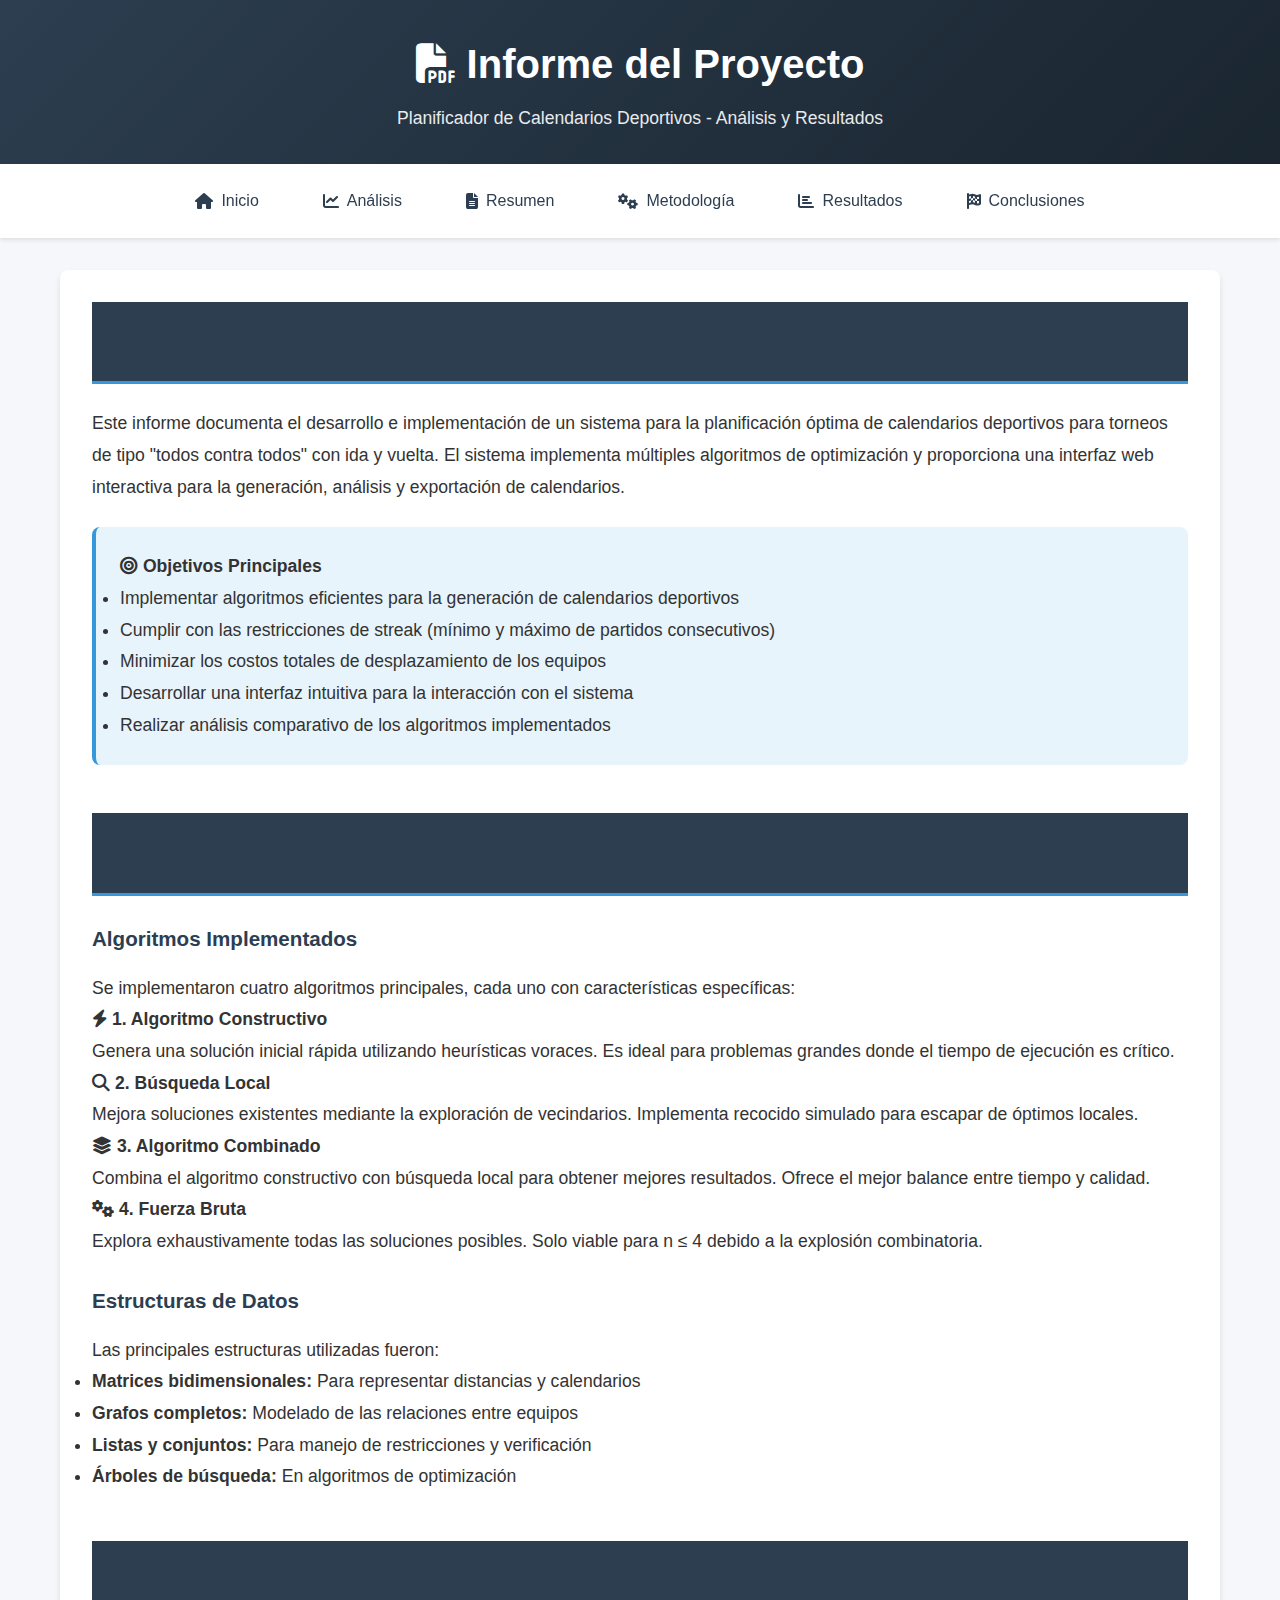
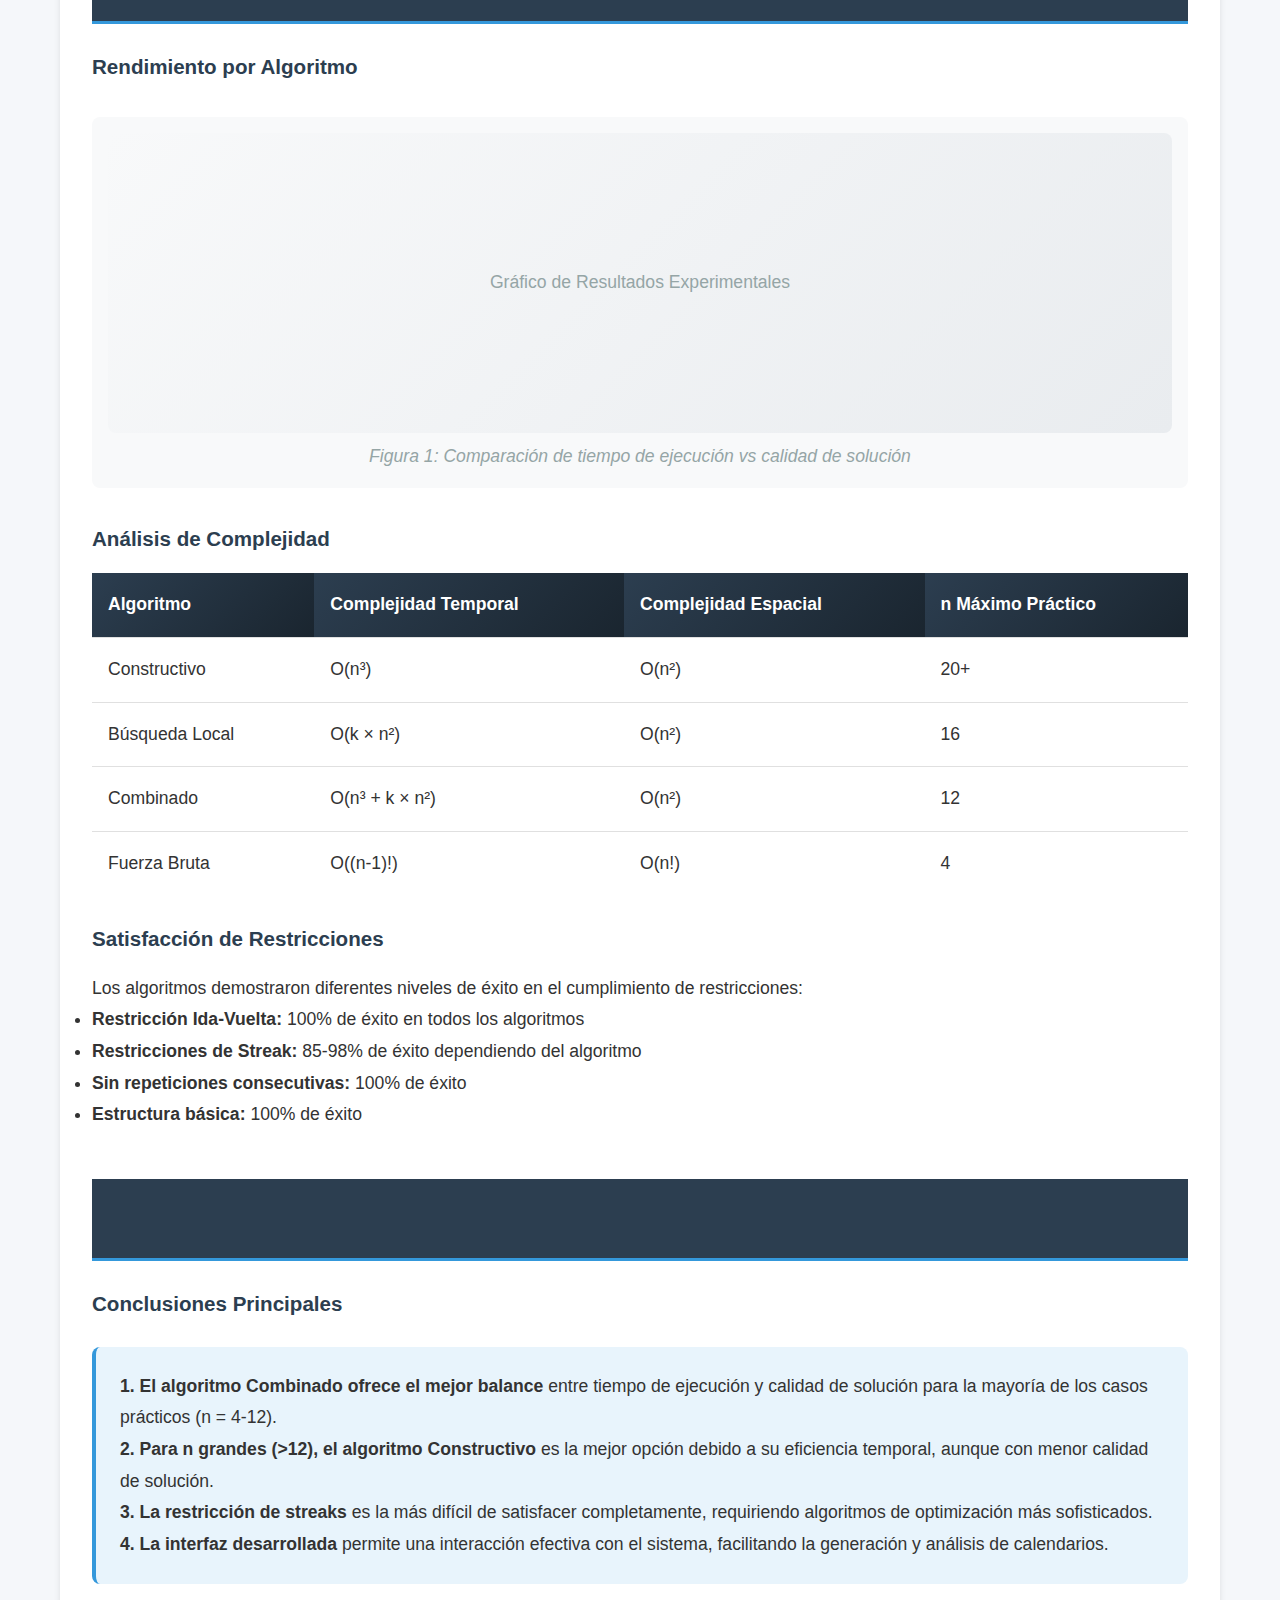
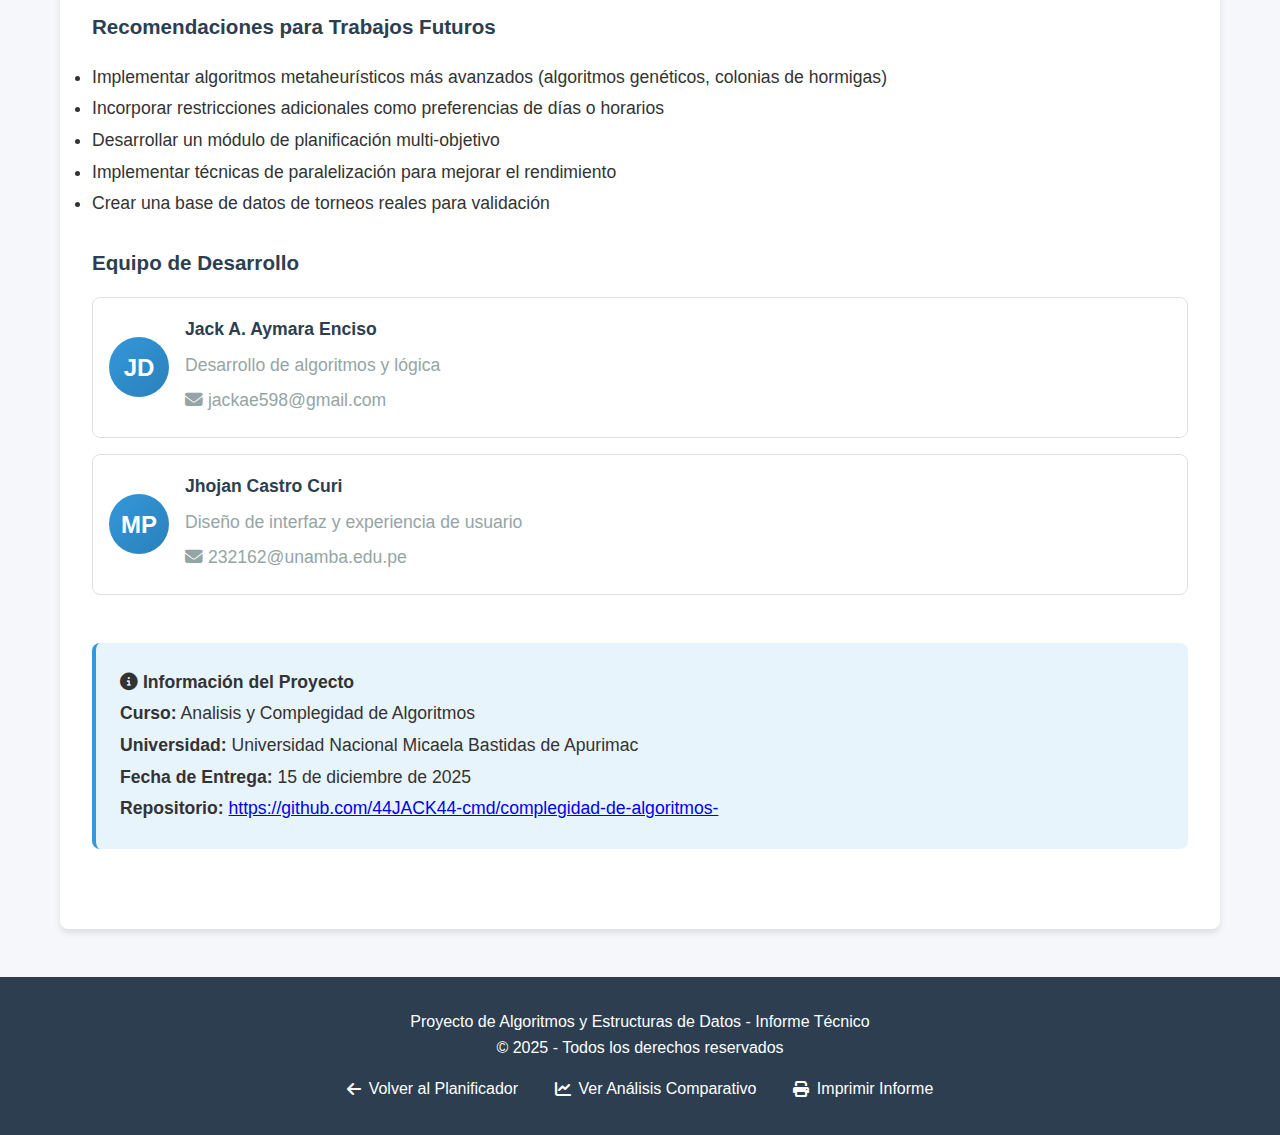
<file: informe.html>
<!DOCTYPE html>
<html lang="es">
<head>
    <meta charset="UTF-8">
    <meta name="viewport" content="width=device-width, initial-scale=1.0">
    <title>Informe del Proyecto - Planificador de Calendarios</title>
    <link rel="stylesheet" href="css/styles.css">
    <link rel="stylesheet" href="css/componentes.css">
    <link rel="stylesheet" href="css/tablas.css">
    <link rel="stylesheet" href="https://cdnjs.cloudflare.com/ajax/libs/font-awesome/6.4.0/css/all.min.css">
    <style>
        .report-content {
            line-height: 1.8;
            font-size: 1.1rem;
        }
        
        .report-section {
            margin-bottom: 3rem;
        }
        
        .report-section h2 {
            color: var(--primary-color);
            border-bottom: 3px solid var(--secondary-color);
            padding-bottom: 0.5rem;
            margin-bottom: 1.5rem;
        }
        
        .report-section h3 {
            color: var(--dark-color);
            margin: 1.5rem 0 1rem 0;
        }
        
        .figure {
            text-align: center;
            margin: 2rem 0;
            padding: 1rem;
            background-color: #f8f9fa;
            border-radius: var(--border-radius);
        }
        
        .figure img {
            max-width: 100%;
            border-radius: var(--border-radius);
        }
        
        .figure-caption {
            font-style: italic;
            color: var(--gray-color);
            margin-top: 0.5rem;
        }
        
        .reference {
            background-color: #e8f4fc;
            padding: 1.5rem;
            border-radius: var(--border-radius);
            margin: 1.5rem 0;
            border-left: 4px solid var(--secondary-color);
        }
        
        .team-member {
            display: flex;
            align-items: center;
            gap: 1rem;
            margin-bottom: 1rem;
            padding: 1rem;
            background-color: white;
            border-radius: var(--border-radius);
            border: 1px solid #e0e0e0;
        }
        
        .member-avatar {
            width: 60px;
            height: 60px;
            border-radius: 50%;
            background: linear-gradient(135deg, var(--secondary-color), #2980b9);
            display: flex;
            align-items: center;
            justify-content: center;
            color: white;
            font-size: 1.5rem;
            font-weight: bold;
        }
        
        .member-info h4 {
            margin: 0;
            color: var(--primary-color);
        }
        
        .member-info p {
            margin: 0.25rem 0;
            color: var(--gray-color);
        }
    </style>
</head>
<body>
    <!-- Header -->
    <header class="header">
        <div class="container">
            <h1><i class="fas fa-file-pdf"></i> Informe del Proyecto</h1>
            <p class="subtitle">Planificador de Calendarios Deportivos - Análisis y Resultados</p>
        </div>
    </header>

    <!-- Navegación -->
    <nav class="navbar">
        <div class="container">
            <ul class="nav-links">
                <li><a href="index.html"><i class="fas fa-home"></i> Inicio</a></li>
                <li><a href="analisis.html"><i class="fas fa-chart-line"></i> Análisis</a></li>
                <li><a href="#abstract"><i class="fas fa-file-alt"></i> Resumen</a></li>
                <li><a href="#methodology"><i class="fas fa-cogs"></i> Metodología</a></li>
                <li><a href="#results"><i class="fas fa-chart-bar"></i> Resultados</a></li>
                <li><a href="#conclusions"><i class="fas fa-flag-checkered"></i> Conclusiones</a></li>
            </ul>
        </div>
    </nav>

    <!-- Contenido Principal -->
    <main class="container">
        <article class="card">
            <div class="card-content report-content">
                
                <!-- Resumen Ejecutivo -->
                <section id="abstract" class="report-section">
                    <h2><i class="fas fa-file-alt"></i> Resumen Ejecutivo</h2>
                    
                    <p>Este informe documenta el desarrollo e implementación de un sistema para la planificación óptima de calendarios deportivos para torneos de tipo "todos contra todos" con ida y vuelta. El sistema implementa múltiples algoritmos de optimización y proporciona una interfaz web interactiva para la generación, análisis y exportación de calendarios.</p>
                    
                    <div class="reference">
                        <h4><i class="fas fa-bullseye"></i> Objetivos Principales</h4>
                        <ul>
                            <li>Implementar algoritmos eficientes para la generación de calendarios deportivos</li>
                            <li>Cumplir con las restricciones de streak (mínimo y máximo de partidos consecutivos)</li>
                            <li>Minimizar los costos totales de desplazamiento de los equipos</li>
                            <li>Desarrollar una interfaz intuitiva para la interacción con el sistema</li>
                            <li>Realizar análisis comparativo de los algoritmos implementados</li>
                        </ul>
                    </div>
                </section>

                <!-- Metodología -->
                <section id="methodology" class="report-section">
                    <h2><i class="fas fa-cogs"></i> Metodología</h2>
                    
                    <h3>Algoritmos Implementados</h3>
                    <p>Se implementaron cuatro algoritmos principales, cada uno con características específicas:</p>
                    
                    <div class="algorithm-description">
                        <h4><i class="fas fa-bolt"></i> 1. Algoritmo Constructivo</h4>
                        <p>Genera una solución inicial rápida utilizando heurísticas voraces. Es ideal para problemas grandes donde el tiempo de ejecución es crítico.</p>
                        
                        <h4><i class="fas fa-search"></i> 2. Búsqueda Local</h4>
                        <p>Mejora soluciones existentes mediante la exploración de vecindarios. Implementa recocido simulado para escapar de óptimos locales.</p>
                        
                        <h4><i class="fas fa-layer-group"></i> 3. Algoritmo Combinado</h4>
                        <p>Combina el algoritmo constructivo con búsqueda local para obtener mejores resultados. Ofrece el mejor balance entre tiempo y calidad.</p>
                        
                        <h4><i class="fas fa-cogs"></i> 4. Fuerza Bruta</h4>
                        <p>Explora exhaustivamente todas las soluciones posibles. Solo viable para n ≤ 4 debido a la explosión combinatoria.</p>
                    </div>
                    
                    <h3>Estructuras de Datos</h3>
                    <p>Las principales estructuras utilizadas fueron:</p>
                    <ul>
                        <li><strong>Matrices bidimensionales:</strong> Para representar distancias y calendarios</li>
                        <li><strong>Grafos completos:</strong> Modelado de las relaciones entre equipos</li>
                        <li><strong>Listas y conjuntos:</strong> Para manejo de restricciones y verificación</li>
                        <li><strong>Árboles de búsqueda:</strong> En algoritmos de optimización</li>
                    </ul>
                </section>

                <!-- Resultados -->
                <section id="results" class="report-section">
                    <h2><i class="fas fa-chart-bar"></i> Resultados Experimentales</h2>
                    
                    <h3>Rendimiento por Algoritmo</h3>
                    <div class="figure">
                        <!-- Aquí iría un gráfico o tabla de resultados -->
                        <div style="height: 300px; background: linear-gradient(135deg, #f8f9fa, #e9ecef); border-radius: var(--border-radius); display: flex; align-items: center; justify-content: center; color: var(--gray-color);">
                            <p>Gráfico de Resultados Experimentales</p>
                        </div>
                        <p class="figure-caption">Figura 1: Comparación de tiempo de ejecución vs calidad de solución</p>
                    </div>
                    
                    <h3>Análisis de Complejidad</h3>
                    <table class="data-table">
                        <thead>
                            <tr>
                                <th>Algoritmo</th>
                                <th>Complejidad Temporal</th>
                                <th>Complejidad Espacial</th>
                                <th>n Máximo Práctico</th>
                            </tr>
                        </thead>
                        <tbody>
                            <tr>
                                <td>Constructivo</td>
                                <td>O(n³)</td>
                                <td>O(n²)</td>
                                <td>20+</td>
                            </tr>
                            <tr>
                                <td>Búsqueda Local</td>
                                <td>O(k × n²)</td>
                                <td>O(n²)</td>
                                <td>16</td>
                            </tr>
                            <tr>
                                <td>Combinado</td>
                                <td>O(n³ + k × n²)</td>
                                <td>O(n²)</td>
                                <td>12</td>
                            </tr>
                            <tr>
                                <td>Fuerza Bruta</td>
                                <td>O((n-1)!)</td>
                                <td>O(n!)</td>
                                <td>4</td>
                            </tr>
                        </tbody>
                    </table>
                    
                    <h3>Satisfacción de Restricciones</h3>
                    <p>Los algoritmos demostraron diferentes niveles de éxito en el cumplimiento de restricciones:</p>
                    <ul>
                        <li><strong>Restricción Ida-Vuelta:</strong> 100% de éxito en todos los algoritmos</li>
                        <li><strong>Restricciones de Streak:</strong> 85-98% de éxito dependiendo del algoritmo</li>
                        <li><strong>Sin repeticiones consecutivas:</strong> 100% de éxito</li>
                        <li><strong>Estructura básica:</strong> 100% de éxito</li>
                    </ul>
                </section>

                <!-- Conclusiones -->
                <section id="conclusions" class="report-section">
                    <h2><i class="fas fa-flag-checkered"></i> Conclusiones y Recomendaciones</h2>
                    
                    <h3>Conclusiones Principales</h3>
                    <div class="reference">
                        <p><strong>1. El algoritmo Combinado ofrece el mejor balance</strong> entre tiempo de ejecución y calidad de solución para la mayoría de los casos prácticos (n = 4-12).</p>
                        
                        <p><strong>2. Para n grandes (>12), el algoritmo Constructivo</strong> es la mejor opción debido a su eficiencia temporal, aunque con menor calidad de solución.</p>
                        
                        <p><strong>3. La restricción de streaks</strong> es la más difícil de satisfacer completamente, requiriendo algoritmos de optimización más sofisticados.</p>
                        
                        <p><strong>4. La interfaz desarrollada</strong> permite una interacción efectiva con el sistema, facilitando la generación y análisis de calendarios.</p>
                    </div>
                    
                    <h3>Recomendaciones para Trabajos Futuros</h3>
                    <ul>
                        <li>Implementar algoritmos metaheurísticos más avanzados (algoritmos genéticos, colonias de hormigas)</li>
                        <li>Incorporar restricciones adicionales como preferencias de días o horarios</li>
                        <li>Desarrollar un módulo de planificación multi-objetivo</li>
                        <li>Implementar técnicas de paralelización para mejorar el rendimiento</li>
                        <li>Crear una base de datos de torneos reales para validación</li>
                    </ul>
                    
                    <h3>Equipo de Desarrollo</h3>
                    <div class="team-members">
                        <div class="team-member">
                            <div class="member-avatar">JD</div>
                            <div class="member-info">
                                <h4>Jack A. Aymara Enciso</h4>
                                <p>Desarrollo de algoritmos y lógica</p>
                                <p><i class="fas fa-envelope"></i> jackae598@gmail.com</p>
                            </div>
                        </div>
                        
                        <div class="team-member">
                            <div class="member-avatar">MP</div>
                            <div class="member-info">
                                <h4>Jhojan Castro Curi</h4>
                                <p>Diseño de interfaz y experiencia de usuario</p>
                                <p><i class="fas fa-envelope"></i> 232162@unamba.edu.pe</p>
                            </div>
                        </div>
                        
                    </div>
                </section>

                <!-- Información del Proyecto -->
                <section class="report-section">
                    <div class="reference">
                        <h4><i class="fas fa-info-circle"></i> Información del Proyecto</h4>
                        <p><strong>Curso:</strong> Analisis y Complegidad de Algoritmos</p>
                        <p><strong>Universidad:</strong> Universidad Nacional Micaela Bastidas de Apurimac</p>
                        <p><strong>Fecha de Entrega:</strong> 15 de diciembre de 2025</p>
                        <p><strong>Repositorio:</strong> <a href="https://github.com/44JACK44-cmd/complegidad-de-algoritmos-" target="_blank">https://github.com/44JACK44-cmd/complegidad-de-algoritmos-</a></p>
                    </div>
                </section>
            </div>
        </article>
    </main>

    <!-- Footer -->
    <footer class="footer">
        <div class="container">
            <p>Proyecto de Algoritmos y Estructuras de Datos - Informe Técnico</p>
            <p>© 2025 - Todos los derechos reservados</p>
            <div class="footer-links">
                <a href="index.html"><i class="fas fa-arrow-left"></i> Volver al Planificador</a>
                <a href="analisis.html"><i class="fas fa-chart-line"></i> Ver Análisis Comparativo</a>
                <a href="#" onclick="window.print()"><i class="fas fa-print"></i> Imprimir Informe</a>
            </div>
        </div>
    </footer>

    <script>
        // Navegación suave para la página de informe
        document.addEventListener('DOMContentLoaded', function() {
            const navLinks = document.querySelectorAll('.nav-links a[href^="#"]');
            
            navLinks.forEach(link => {
                link.addEventListener('click', function(e) {
                    e.preventDefault();
                    
                    const targetId = this.getAttribute('href');
                    if (targetId === '#') return;
                    
                    const targetElement = document.querySelector(targetId);
                    if (targetElement) {
                        window.scrollTo({
                            top: targetElement.offsetTop - 80,
                            behavior: 'smooth'
                        });
                    }
                });
            });
        });
    </script>
</body>
</html>
</file>
<file: css/styles.css>
/* Variables CSS */
:root {
    --primary-color: #2c3e50;
    --secondary-color: #3498db;
    --success-color: #27ae60;
    --warning-color: #f39c12;
    --danger-color: #e74c3c;
    --light-color: #ecf0f1;
    --dark-color: #2c3e50;
    --gray-color: #95a5a6;
    
    --shadow: 0 4px 6px rgba(0, 0, 0, 0.1);
    --border-radius: 8px;
    --transition: all 0.3s ease;
}

/* Reset y estilos base */
* {
    margin: 0;
    padding: 0;
    box-sizing: border-box;
}

body {
    font-family: 'Segoe UI', Tahoma, Geneva, Verdana, sans-serif;
    line-height: 1.6;
    color: #333;
    background-color: #f5f7fa;
}

.container {
    max-width: 1200px;
    margin: 0 auto;
    padding: 0 20px;
}

/* Header */
.header {
    background: linear-gradient(135deg, var(--primary-color), #1a252f);
    color: white;
    padding: 2rem 0;
    text-align: center;
    box-shadow: var(--shadow);
}

.header h1 {
    font-size: 2.5rem;
    margin-bottom: 0.5rem;
}

.header .subtitle {
    font-size: 1.1rem;
    opacity: 0.9;
}

/* Navbar */
.navbar {
    background-color: white;
    box-shadow: 0 2px 4px rgba(0, 0, 0, 0.1);
    position: sticky;
    top: 0;
    z-index: 1000;
}

.nav-links {
    display: flex;
    list-style: none;
    justify-content: center;
    padding: 1rem 0;
}

.nav-links li {
    margin: 0 1rem;
}

.nav-links a {
    text-decoration: none;
    color: var(--dark-color);
    padding: 0.5rem 1rem;
    border-radius: var(--border-radius);
    transition: var(--transition);
    display: flex;
    align-items: center;
    gap: 0.5rem;
}

.nav-links a:hover,
.nav-links a.active {
    background-color: var(--secondary-color);
    color: white;
}

/* Cards */
.card {
    background-color: white;
    border-radius: var(--border-radius);
    box-shadow: var(--shadow);
    margin: 2rem 0;
    overflow: hidden;
}

.card h2 {
    background-color: var(--primary-color);
    color: white;
    padding: 1.5rem;
    margin: 0;
    display: flex;
    align-items: center;
    gap: 1rem;
}

.card-content {
    padding: 2rem;
}

/* Botones */
.btn {
    padding: 0.75rem 1.5rem;
    border: none;
    border-radius: var(--border-radius);
    cursor: pointer;
    font-size: 1rem;
    font-weight: 600;
    transition: var(--transition);
    display: inline-flex;
    align-items: center;
    justify-content: center;
    gap: 0.5rem;
}

.btn-primary {
    background-color: var(--secondary-color);
    color: white;
}

.btn-primary:hover {
    background-color: #2980b9;
}

.btn-secondary {
    background-color: var(--gray-color);
    color: white;
}

.btn-secondary:hover {
    background-color: #7f8c8d;
}

.btn-success {
    background-color: var(--success-color);
    color: white;
}

.btn-success:hover {
    background-color: #219653;
}

.btn-large {
    padding: 1rem 2rem;
    font-size: 1.1rem;
}

/* File Upload */
.file-upload-area {
    border: 2px dashed var(--secondary-color);
    border-radius: var(--border-radius);
    padding: 3rem;
    text-align: center;
    margin: 1.5rem 0;
    background-color: #f8fafc;
    transition: var(--transition);
}

.file-upload-area:hover {
    border-color: var(--primary-color);
    background-color: #e8f4fc;
}

.file-info-card {
    background-color: #f8f9fa;
    border: 1px solid #dee2e6;
    border-radius: var(--border-radius);
    padding: 1.5rem;
    margin-top: 1.5rem;
}

.file-info-header {
    display: flex;
    align-items: center;
    gap: 1rem;
    margin-bottom: 1rem;
}

.file-status {
    padding: 0.25rem 0.75rem;
    border-radius: 20px;
    font-size: 0.85rem;
    font-weight: 600;
}

.success {
    background-color: #d4edda;
    color: #155724;
}

.warning {
    background-color: #fff3cd;
    color: #856404;
}

/* Algorithm Cards */
.algorithm-selection {
    display: grid;
    grid-template-columns: repeat(auto-fit, minmax(250px, 1fr));
    gap: 1.5rem;
    margin: 2rem 0;
}

.algorithm-card {
    border: 2px solid #e0e0e0;
    border-radius: var(--border-radius);
    padding: 1.5rem;
    cursor: pointer;
    transition: var(--transition);
}

.algorithm-card:hover {
    border-color: var(--secondary-color);
    transform: translateY(-5px);
}

.algorithm-card.selected {
    border-color: var(--secondary-color);
    background-color: #e8f4fc;
}

.algorithm-icon {
    font-size: 2rem;
    color: var(--secondary-color);
    margin-bottom: 1rem;
}

.algorithm-stats {
    display: flex;
    justify-content: space-between;
    margin-top: 1rem;
    font-size: 0.9rem;
    color: var(--gray-color);
}

/* Execution Stats */
.execution-stats {
    display: grid;
    grid-template-columns: repeat(auto-fit, minmax(200px, 1fr));
    gap: 1.5rem;
    margin: 2rem 0;
}

.stat-card {
    background-color: #f8f9fa;
    border-radius: var(--border-radius);
    padding: 1.5rem;
    display: flex;
    align-items: center;
    gap: 1rem;
}

.stat-icon {
    font-size: 2rem;
    color: var(--secondary-color);
}

.stat-content h5 {
    margin-bottom: 0.5rem;
    color: var(--dark-color);
}

.stat-content p {
    font-size: 1.5rem;
    font-weight: bold;
    color: var(--primary-color);
}

/* Tabs */
.tabs-header {
    display: flex;
    border-bottom: 2px solid #e0e0e0;
    margin-bottom: 1.5rem;
}

.tab-btn {
    padding: 1rem 2rem;
    background: none;
    border: none;
    border-bottom: 3px solid transparent;
    cursor: pointer;
    font-weight: 600;
    color: var(--gray-color);
    transition: var(--transition);
}

.tab-btn:hover,
.tab-btn.active {
    color: var(--secondary-color);
    border-bottom-color: var(--secondary-color);
}

.tab-pane {
    display: none;
    animation: fadeIn 0.5s ease;
}

.tab-pane.active {
    display: block;
}

@keyframes fadeIn {
    from { opacity: 0; }
    to { opacity: 1; }
}

/* Calendar Grid */
.calendar-grid {
    display: grid;
    grid-template-columns: repeat(auto-fit, minmax(150px, 1fr));
    gap: 1rem;
    margin: 2rem 0;
}

.calendar-team {
    background-color: #f8f9fa;
    border-radius: var(--border-radius);
    padding: 1rem;
    text-align: center;
}

.calendar-match {
    margin: 0.5rem 0;
    padding: 0.5rem;
    background-color: white;
    border-radius: 4px;
    border-left: 4px solid var(--secondary-color);
}

.home {
    border-left-color: var(--success-color);
}

.away {
    border-left-color: var(--warning-color);
}

/* Data Table */
.data-table {
    width: 100%;
    border-collapse: collapse;
    margin: 1rem 0;
}

.data-table th,
.data-table td {
    padding: 1rem;
    text-align: left;
    border-bottom: 1px solid #e0e0e0;
}

.data-table th {
    background-color: #f8f9fa;
    font-weight: 600;
    color: var(--dark-color);
}

.data-table tr:hover {
    background-color: #f5f7fa;
}

/* Verification */
.verification-results {
    display: grid;
    gap: 1rem;
}

.verification-item {
    display: flex;
    align-items: center;
    gap: 1rem;
    padding: 1rem;
    background-color: #f8f9fa;
    border-radius: var(--border-radius);
}

.verification-item i {
    font-size: 1.5rem;
}

.verification-item.success i {
    color: var(--success-color);
}

.verification-item.warning i {
    color: var(--warning-color);
}

/* Charts */
.charts-container {
    display: grid;
    grid-template-columns: repeat(auto-fit, minmax(300px, 1fr));
    gap: 2rem;
    margin: 2rem 0;
}

.chart-wrapper {
    background-color: white;
    border-radius: var(--border-radius);
    padding: 1.5rem;
    box-shadow: var(--shadow);
}

.chart-title {
    text-align: center;
    margin-top: 1rem;
    font-weight: 600;
    color: var(--dark-color);
}

/* Footer */
.footer {
    background-color: var(--dark-color);
    color: white;
    text-align: center;
    padding: 2rem 0;
    margin-top: 3rem;
}

.footer-links {
    margin-top: 1rem;
}

.footer-links a {
    color: white;
    text-decoration: none;
    margin: 0 1rem;
    display: inline-flex;
    align-items: center;
    gap: 0.5rem;
}

.footer-links a:hover {
    color: var(--secondary-color);
}

/* Responsive */
@media (max-width: 768px) {
    .nav-links {
        flex-direction: column;
        align-items: center;
    }
    
    .algorithm-selection {
        grid-template-columns: 1fr;
    }
    
    .execution-stats {
        grid-template-columns: 1fr;
    }
    
    .charts-container {
        grid-template-columns: 1fr;
    }
}
</file>
<file: css/componentes.css>
/* Estilos para componentes específicos */

/* Botones especializados */
.btn-sm {
    padding: 0.4rem 0.8rem;
    font-size: 0.9rem;
}

.btn-outline {
    background-color: transparent;
    border: 2px solid var(--secondary-color);
    color: var(--secondary-color);
}

.btn-outline:hover {
    background-color: var(--secondary-color);
    color: white;
}

/* Cards especializadas */
.file-info-card {
    background: linear-gradient(135deg, #f8f9fa 0%, #e9ecef 100%);
    border-left: 4px solid var(--success-color);
    margin: 1.5rem 0;
}

.file-info-header {
    display: flex;
    align-items: center;
    justify-content: space-between;
    padding-bottom: 1rem;
    border-bottom: 1px solid #dee2e6;
}

.file-details {
    padding-top: 1rem;
}

.file-details p {
    margin: 0.5rem 0;
    display: flex;
    justify-content: space-between;
}

.file-details strong {
    color: var(--dark-color);
}

/* Secciones de carga */
.upload-section, .example-section {
    margin-bottom: 2.5rem;
    padding: 1.5rem;
    background-color: white;
    border-radius: var(--border-radius);
    box-shadow: 0 2px 4px rgba(0,0,0,0.05);
}

.upload-section h3, .example-section h3 {
    color: var(--primary-color);
    margin-bottom: 0.5rem;
    display: flex;
    align-items: center;
    gap: 0.5rem;
}

.description {
    color: var(--gray-color);
    margin-bottom: 1.5rem;
    font-size: 0.95rem;
}

.example-buttons {
    display: grid;
    grid-template-columns: repeat(auto-fit, minmax(200px, 1fr));
    gap: 1rem;
    margin-top: 1rem;
}

/* Vista previa de matriz */
.matrix-preview {
    margin-top: 2rem;
    padding: 1.5rem;
    background-color: #f8f9fa;
    border-radius: var(--border-radius);
}

.matrix-container {
    overflow-x: auto;
    margin-top: 1rem;
    padding: 1rem;
    background-color: white;
    border-radius: var(--border-radius);
    border: 1px solid #e0e0e0;
}

.empty-matrix {
    text-align: center;
    color: var(--gray-color);
    font-style: italic;
    padding: 2rem;
}

/* Controles de ejecución */
.execution-controls {
    background-color: #f8f9fa;
    padding: 1.5rem;
    border-radius: var(--border-radius);
    margin-top: 2rem;
    display: flex;
    flex-wrap: wrap;
    gap: 1.5rem;
    align-items: center;
    justify-content: center;
}

.control-group {
    display: flex;
    flex-direction: column;
    gap: 0.5rem;
}

.control-group label {
    font-weight: 600;
    color: var(--dark-color);
    font-size: 0.9rem;
}

.control-group input {
    padding: 0.5rem;
    border: 1px solid #ced4da;
    border-radius: 4px;
    width: 120px;
}

.control-group input:disabled {
    background-color: #e9ecef;
    cursor: not-allowed;
}

/* Estadísticas */
.stat-card {
    transition: transform 0.3s ease;
}

.stat-card:hover {
    transform: translateY(-5px);
}

.stat-icon {
    width: 60px;
    height: 60px;
    border-radius: 50%;
    background-color: rgba(52, 152, 219, 0.1);
    display: flex;
    align-items: center;
    justify-content: center;
    flex-shrink: 0;
}

/* Pestañas */
.tabs-content {
    padding: 1.5rem;
    background-color: white;
    border-radius: 0 0 var(--border-radius) var(--border-radius);
    border: 1px solid #e0e0e0;
    border-top: none;
}

.calendar-controls {
    display: flex;
    align-items: center;
    gap: 1rem;
    margin-bottom: 1.5rem;
    padding: 1rem;
    background-color: #f8f9fa;
    border-radius: var(--border-radius);
}

.calendar-controls span {
    font-weight: 600;
    color: var(--dark-color);
}

/* Gráficos */
.chart-wrapper {
    position: relative;
    height: 300px;
}

/* Notificaciones */
.notification {
    position: fixed;
    top: 20px;
    right: 20px;
    padding: 1rem 1.5rem;
    border-radius: var(--border-radius);
    background-color: white;
    box-shadow: var(--shadow);
    display: flex;
    align-items: center;
    gap: 1rem;
    transform: translateX(120%);
    transition: transform 0.3s ease;
    z-index: 9999;
    max-width: 400px;
}

.notification.show {
    transform: translateX(0);
}

.notification-success {
    border-left: 4px solid var(--success-color);
}

.notification-error {
    border-left: 4px solid var(--danger-color);
}

.notification-warning {
    border-left: 4px solid var(--warning-color);
}

.notification i {
    font-size: 1.2rem;
}

.notification-success i {
    color: var(--success-color);
}

.notification-error i {
    color: var(--danger-color);
}

.notification-warning i {
    color: var(--warning-color);
}

/* Modal */
.modal {
    position: fixed;
    top: 0;
    left: 0;
    width: 100%;
    height: 100%;
    background-color: rgba(0, 0, 0, 0.5);
    display: flex;
    align-items: center;
    justify-content: center;
    z-index: 10000;
}

.modal-content {
    background-color: white;
    padding: 2rem;
    border-radius: var(--border-radius);
    max-width: 500px;
    width: 90%;
    max-height: 80vh;
    overflow-y: auto;
}

.close-modal {
    position: absolute;
    top: 1rem;
    right: 1rem;
    font-size: 1.5rem;
    cursor: pointer;
    color: var(--gray-color);
}

.close-modal:hover {
    color: var(--dark-color);
}

/* Estados */
.status-pending {
    color: var(--warning-color);
}

.status-executing {
    color: var(--secondary-color);
}

.status-success {
    color: var(--success-color);
}

.status-error {
    color: var(--danger-color);
}

/* Responsive */
@media (max-width: 768px) {
    .execution-controls {
        flex-direction: column;
        align-items: stretch;
    }
    
    .control-group {
        width: 100%;
    }
    
    .control-group input {
        width: 100%;
    }
    
    .calendar-controls {
        flex-wrap: wrap;
        justify-content: center;
    }
    
    .notification {
        left: 20px;
        right: 20px;
        max-width: none;
    }
}
</file>
<file: css/tablas.css>
/* Estilos específicos para tablas y matrices */

/* Tablas de datos */
.data-table {
    width: 100%;
    border-collapse: separate;
    border-spacing: 0;
    margin: 1rem 0;
}

.data-table th {
    background: linear-gradient(135deg, var(--primary-color), #1a252f);
    color: white;
    font-weight: 600;
    text-align: left;
    padding: 1rem;
    position: sticky;
    top: 0;
}

.data-table td {
    padding: 1rem;
    border-bottom: 1px solid #e0e0e0;
    transition: background-color 0.2s ease;
}

.data-table tr:hover td {
    background-color: #f5f7fa;
}

.data-table tr:last-child td {
    border-bottom: none;
}

/* Tablas de calendario */
.calendar-table {
    width: 100%;
    border-collapse: collapse;
    font-size: 0.9rem;
}

.calendar-table th {
    background-color: var(--primary-color);
    color: white;
    padding: 0.75rem;
    text-align: center;
    border: 1px solid #2c3e50;
}

.calendar-table td {
    padding: 0.75rem;
    text-align: center;
    border: 1px solid #e0e0e0;
    min-width: 80px;
}

.calendar-table th:first-child {
    min-width: 100px;
}

.calendar-table .home-match {
    background-color: rgba(39, 174, 96, 0.1);
    border-left: 3px solid var(--success-color);
}

.calendar-table .away-match {
    background-color: rgba(243, 156, 18, 0.1);
    border-left: 3px solid var(--warning-color);
}

/* Matrices de visualización */
.matrix-visualization {
    border-collapse: collapse;
    margin: 1rem auto;
    font-size: 0.9rem;
}

.matrix-visualization th {
    background-color: #f8f9fa;
    padding: 0.75rem;
    text-align: center;
    border: 1px solid #dee2e6;
    font-weight: 600;
    color: var(--dark-color);
}

.matrix-visualization td {
    padding: 0.75rem;
    text-align: center;
    border: 1px solid #dee2e6;
    min-width: 50px;
    position: relative;
    transition: all 0.2s ease;
}

.matrix-visualization td:hover {
    transform: scale(1.05);
    z-index: 1;
    box-shadow: 0 2px 8px rgba(0,0,0,0.15);
}

.matrix-visualization .diagonal {
    background-color: rgba(231, 76, 60, 0.1);
    font-weight: bold;
}

.matrix-visualization tr:hover td:not(.diagonal) {
    background-color: rgba(52, 152, 219, 0.05);
}

/* Matriz pequeña (preview) */
.matrix-table {
    border-collapse: collapse;
    margin: 0 auto;
    font-size: 0.85rem;
}

.matrix-table td {
    padding: 0.5rem 0.75rem;
    text-align: center;
    border: 1px solid #dee2e6;
    min-width: 40px;
    background-color: white;
    transition: all 0.2s ease;
}

.matrix-table td:hover {
    background-color: #e8f4fc;
    transform: scale(1.1);
    z-index: 1;
}

.matrix-table .ellipsis {
    background-color: #f8f9fa;
    font-weight: bold;
    color: var(--gray-color);
}

/* Grid de calendario */
.calendar-grid {
    display: grid;
    grid-template-columns: repeat(auto-fill, minmax(180px, 1fr));
    gap: 1rem;
    margin: 1.5rem 0;
}

.calendar-team {
    background: linear-gradient(135deg, #ffffff 0%, #f8f9fa 100%);
    border: 1px solid #e0e0e0;
    border-radius: var(--border-radius);
    padding: 1rem;
    transition: transform 0.3s ease, box-shadow 0.3s ease;
}

.calendar-team:hover {
    transform: translateY(-5px);
    box-shadow: 0 8px 25px rgba(0,0,0,0.1);
}

.calendar-team h4 {
    margin: 0 0 1rem 0;
    padding-bottom: 0.5rem;
    border-bottom: 2px solid var(--secondary-color);
    color: var(--primary-color);
    text-align: center;
}

.calendar-match {
    margin: 0.5rem 0;
    padding: 0.75rem;
    border-radius: 6px;
    font-size: 0.85rem;
    display: flex;
    align-items: center;
    justify-content: space-between;
    transition: all 0.2s ease;
}

.calendar-match:hover {
    transform: translateX(5px);
}

.calendar-match.home {
    background: linear-gradient(135deg, rgba(39, 174, 96, 0.1), rgba(39, 174, 96, 0.2));
    border-left: 4px solid var(--success-color);
}

.calendar-match.away {
    background: linear-gradient(135deg, rgba(243, 156, 18, 0.1), rgba(243, 156, 18, 0.2));
    border-left: 4px solid var(--warning-color);
}

/* Tabla de giras */
.giras-container {
    overflow-x: auto;
    margin-top: 1rem;
    padding: 1rem;
    background-color: white;
    border-radius: var(--border-radius);
    border: 1px solid #e0e0e0;
}

/* Resultados de verificación */
.verification-results {
    display: grid;
    gap: 1rem;
    margin-top: 1rem;
}

.verification-item {
    display: flex;
    align-items: center;
    gap: 1rem;
    padding: 1.25rem;
    background-color: white;
    border-radius: var(--border-radius);
    border: 1px solid #e0e0e0;
    transition: all 0.3s ease;
}

.verification-item:hover {
    transform: translateX(5px);
    box-shadow: 0 4px 12px rgba(0,0,0,0.1);
}

.verification-item i {
    font-size: 1.5rem;
    width: 50px;
    height: 50px;
    display: flex;
    align-items: center;
    justify-content: center;
    border-radius: 50%;
    flex-shrink: 0;
}

.verification-item.success {
    border-left: 4px solid var(--success-color);
}

.verification-item.success i {
    background-color: rgba(39, 174, 96, 0.1);
    color: var(--success-color);
}

.verification-item.warning {
    border-left: 4px solid var(--warning-color);
}

.verification-item.warning i {
    background-color: rgba(243, 156, 18, 0.1);
    color: var(--warning-color);
}

.verification-item.error {
    border-left: 4px solid var(--danger-color);
}

.verification-item.error i {
    background-color: rgba(231, 76, 60, 0.1);
    color: var(--danger-color);
}

.verification-item h5 {
    margin: 0 0 0.25rem 0;
    color: var(--dark-color);
}

.verification-item p {
    margin: 0;
    color: var(--gray-color);
    font-size: 0.9rem;
}

/* Contenedor de gráficos */
.charts-container {
    display: grid;
    grid-template-columns: repeat(auto-fit, minmax(350px, 1fr));
    gap: 2rem;
    margin-top: 1.5rem;
}

.chart-wrapper {
    background-color: white;
    border-radius: var(--border-radius);
    padding: 1.5rem;
    box-shadow: 0 4px 6px rgba(0,0,0,0.05);
    border: 1px solid #e0e0e0;
}

.chart-title {
    text-align: center;
    margin-top: 1rem;
    font-weight: 600;
    color: var(--dark-color);
    font-size: 0.95rem;
}

/* Responsive para tablas */
@media (max-width: 768px) {
    .data-table {
        font-size: 0.85rem;
    }
    
    .data-table th,
    .data-table td {
        padding: 0.75rem 0.5rem;
    }
    
    .calendar-grid {
        grid-template-columns: 1fr;
    }
    
    .charts-container {
        grid-template-columns: 1fr;
    }
    
    .matrix-visualization {
        font-size: 0.8rem;
    }
    
    .matrix-visualization th,
    .matrix-visualization td {
        padding: 0.5rem;
        min-width: 40px;
    }
}
</file>
